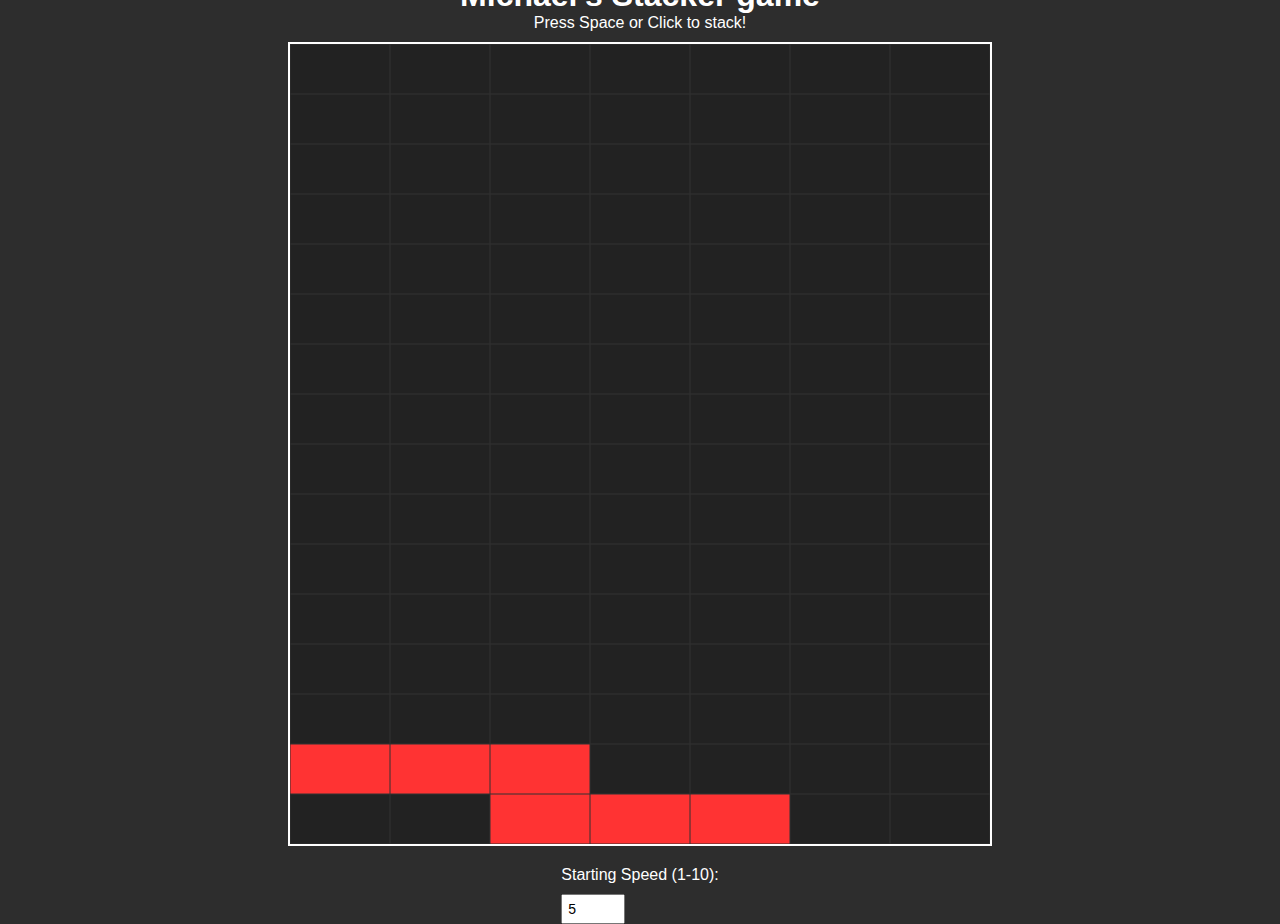
<file: index.html>
<!DOCTYPE html>
<html lang="en">
<head>
  <meta charset="UTF-8">
  <meta name="viewport" content="width=device-width, initial-scale=1.0">
  <title>Stackers Game</title>
  <link rel="stylesheet" href="style6.css">
</head>
<body>
  <div class="game-container">
    <div class="title">
      <h1>Michael's Stacker game</h1>
      <p>Press Space or Click to stack!</p>
    </div>
    <canvas id="gameCanvas" width="700" height="800"></canvas>
    <div class="controls">
      <label for="speedInput">Starting Speed (1-10):</label>
      <input type="number" id="speedInput" min="1" max="10" value="5">
    </div>
  </div>

  <script src="game.js"></script>
</body>
</html>
</file>
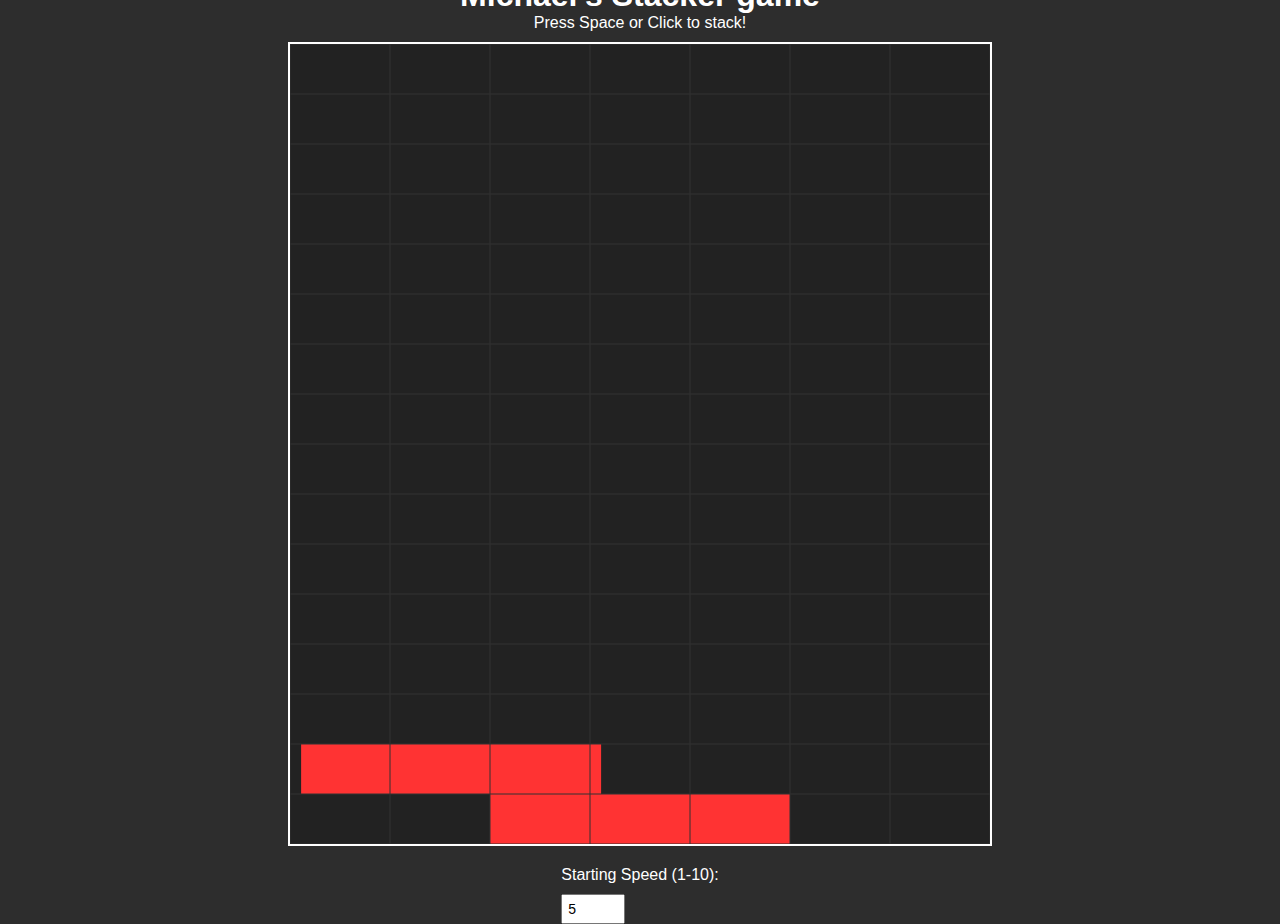
<file: index6.html>
<!DOCTYPE html>
<html lang="en">
<head>
  <meta charset="UTF-8">
  <meta name="viewport" content="width=device-width, initial-scale=1.0">
  <title>Stackers Game</title>
  <link rel="stylesheet" href="style6.css">
</head>
<body>
  <div class="game-container">
    <div class="title">
      <h1>Michael's Stacker game</h1>
      <p>Press Space or Click to stack!</p>
    </div>
    <canvas id="gameCanvas" width="700" height="800"></canvas>
    <div class="controls">
      <label for="speedInput">Starting Speed (1-10):</label>
      <input type="number" id="speedInput" min="1" max="10" value="5">
    </div>
  </div>

  <script src="game.js"></script>
</body>
</html>
</file>
<file: style6.css>
* {
    margin: 0;
    padding: 0;
    box-sizing: border-box;
  }
  
  body {
    display: flex;
    justify-content: center;
    align-items: center;
    height: 100vh;
    background-color: #2d2d2d;
    font-family: Arial, sans-serif;
  }
  
  .game-container {
    display: flex;
    flex-direction: column;
    align-items: center;
  }
  
  .title {
    text-align: center;
    color: white;
    margin-bottom: 10px;
  }
  
  canvas {
    border: 2px solid #fff;
    background-color: #222;
  }
  
  .controls {
    margin-top: 20px;
    color: white;
    display: flex;
    flex-direction: column;
    justify-content: center;
    align-items: flex-start;
  }
  
  #speedInput {
    margin-top: 10px;
    padding: 5px;
    font-size: 14px;
  }
</file>
